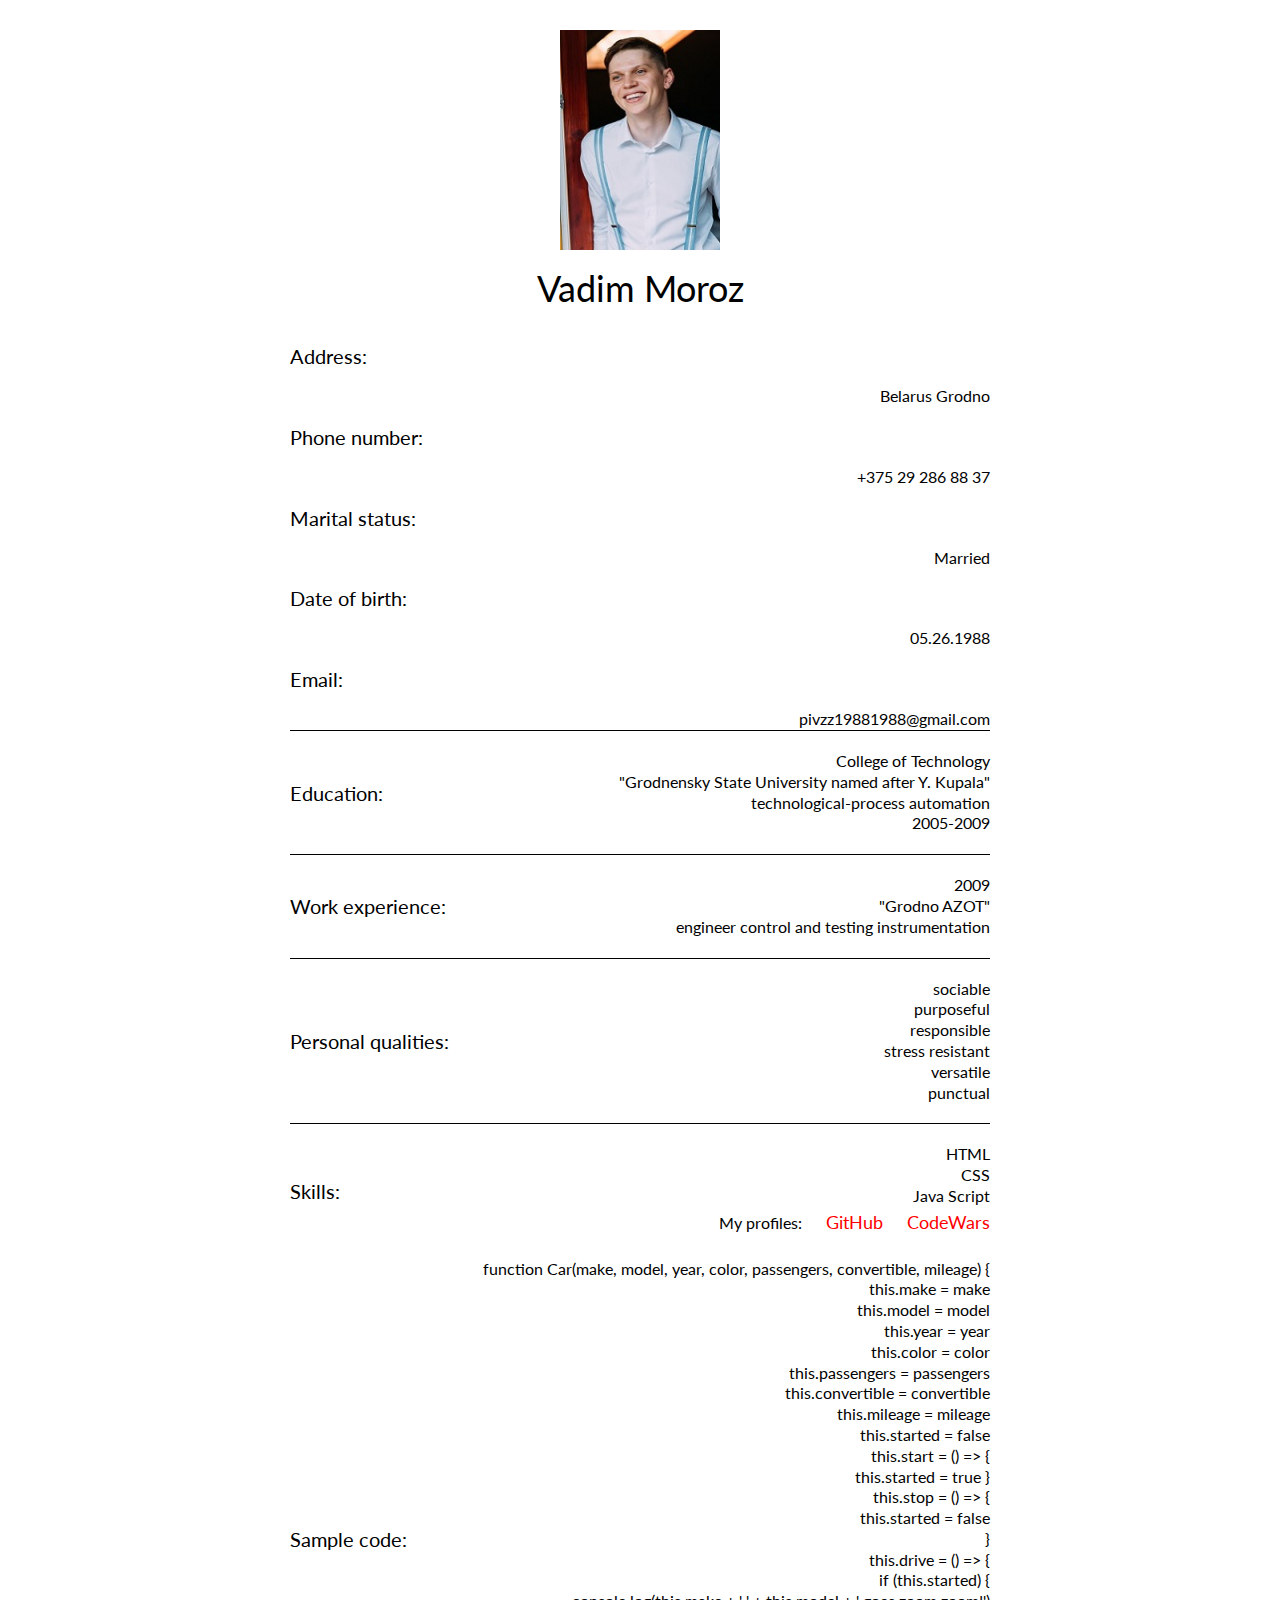
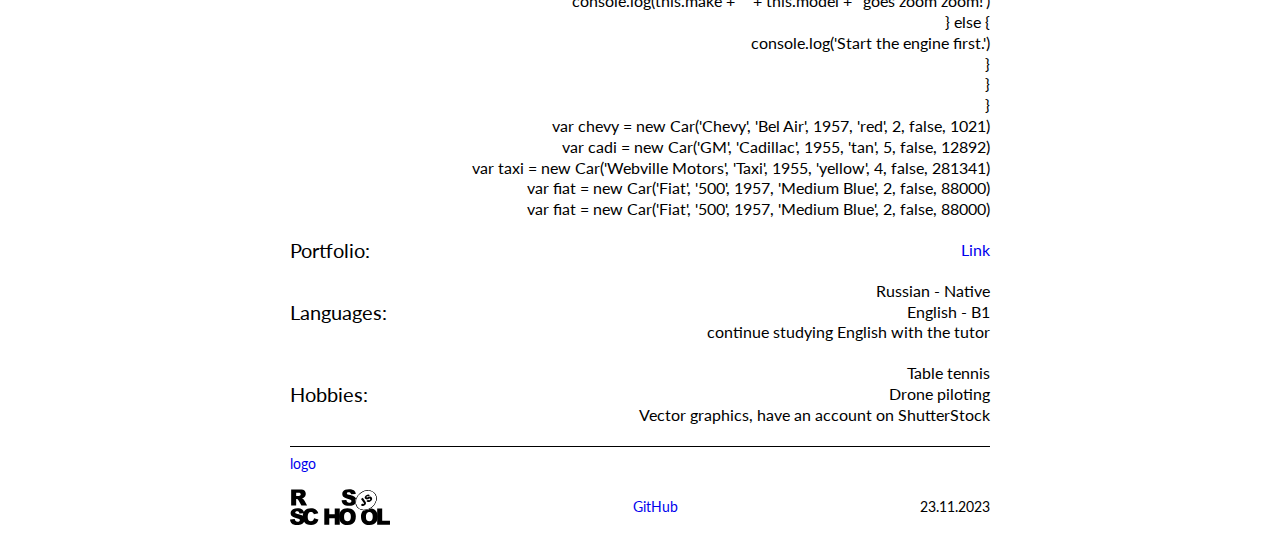
<file: index.html>
<!DOCTYPE html>
<html lang="en">
  <head>
    <meta charset="UTF-8">
    <meta http-equiv="X-UA-Compatible" content="IE=edge">
    <meta name="viewport" content="width=device-width, initial-scale=1.0">
    <link type="text/css" rel="stylesheet" href="style.css/style.css">
    <link rel="preconnect" href="https://fonts.googleapis.com">
    <link rel="preconnect" href="https://fonts.googleapis.com">
    <link rel="preconnect" href="https://fonts.gstatic.com" crossorigin>
    <link
      href="https://fonts.googleapis.com/css2?family=Lato:wght@400;700;900&family=Noto+Sans+JP:wght@300&display=swap"
      rel="stylesheet">
    <title>CV</title>
  </head>
  <body>
    <div class="coutener">
      <header>
          <img  class="foto" src="image/VadimCV.jpg" alt="Vadim Moroz">
        <h1 class="name__title">Vadim Moroz</h1>
        <nav></nav>
      </header>
      <section class="info">
        <div class="personal__count count">
          <h2 class="address title">
            Address:
          </h2>
          <div class="text">Belarus Grodno</div>
          <h2 class="number title">
            Phone number:
          </h2>
          <div class="text">+375 29 286 88 37</div>
          <h2 class="status title">
            Marital status:
          </h2>
          <div class="text">Married</div>
          <h2 class="birth title">
            Date of birth:
          </h2>
          <div class="text">05.26.1988</div>
          <h2 class="Email title">
            Email:
          </h2>
          <div class="text">pivzz19881988@gmail.com</div>
        </div>
        <div class="education__count count">
          <div class="education title">
            Education:
            <div class="text">
              College of Technology <br>
              "Grodnensky State University named after Y. Kupala"<br>
              technological-process automation <br>2005-2009
            </div>
          </div>
        </div>
        <div class="work__count count">
          <div class="work title">
            Work experience:
            <div class="text">
              2009 <br>
              "Grodno AZOT"<br>
              engineer control and testing instrumentation
            </div>
          </div>
        </div>
        <div class="qualities__count count">
          <div class="qualities title">
            Personal qualities:
            <div class="text">
              <ul>
                <li>sociable</li>
                <li>purposeful</li>
                <li>responsible</li>
                <li>stress resistant</li>
                <li>versatile</li>
                <li>punctual</li>
              </ul>
            </div>
          </div>
        </div>
        <div class="skills__count count">
          <div class="skills title">
            Skills:
            <div class="text">
              HTML <br>
              CSS <br>
              Java Script <br>
              <div class="profils">
                My profiles: <a href="https://github.com/gomunkool">GitHub</a>
                <a href="https://www.codewars.com/users/gomunkool">CodeWars</a>
              </div>
            </div>
          </div>
          <div class="language title">
            Sample code:
            <div class="text">
              function Car(make, model, year, color, passengers, convertible, mileage) {
              <br>
              this.make = make<br>
              this.model = model<br>
              this.year = year<br>
              this.color = color<br>
              this.passengers = passengers<br>
              this.convertible = convertible<br>
              this.mileage = mileage<br>
              this.started = false<br>
              this.start = () => {<br>
              this.started = true
              }
              <br>
              this.stop = () => {<br>
              this.started = false<br>
              }<br>
              this.drive = () => {<br>
              if (this.started) {<br>
              console.log(this.make + ' ' + this.model + ' goes zoom zoom!')<br>
              } else {<br>
              console.log('Start the engine first.')<br>
              }<br>
              }<br>
              }<br>

              var chevy = new Car('Chevy', 'Bel Air', 1957, 'red', 2, false, 1021)<br>
              var cadi = new Car('GM', 'Cadillac', 1955, 'tan', 5, false, 12892)<br>
              var taxi = new Car('Webville Motors', 'Taxi', 1955, 'yellow', 4, false, 281341)<br>
              var fiat = new Car('Fiat', '500', 1957, 'Medium Blue', 2, false, 88000)<br>
              var fiat = new Car('Fiat', '500', 1957, 'Medium Blue', 2, false, 88000)<br>
            </div>
          </div>
          <div class="language title">
            Portfolio:
            <div class="text">
             <a href="https://fantastic-basbousa-fd4fcc.netlify.app/">Link</a>
            </div>
          </div>
          <div class="language title">
            Languages:
            <div class="text">
              Russian - Native <br>English - B1 <br>continue studying
              English with the tutor
            </div>
          </div>
          <div class="hobbies title">
            Hobbies:
            <div class="text">
              Table tennis <br>Drone piloting <br>Vector graphics, have an
              account on ShutterStock
            </div>
          </div>
        </div>
      </section>
      <footer>
        <nav class="fotter__count">
          <div class="logo">
            <a class="logo__link" href="https://rs.school/js/">logo</a>
          </div>
          <div class="logo">
            <a class="year" href="https://github.com/gomunkool">GitHub</a>
          </div>
          <div class="year">23.11.2023</div>
        </nav>
      </footer>
    </div>
  </body>
</html>
</file>
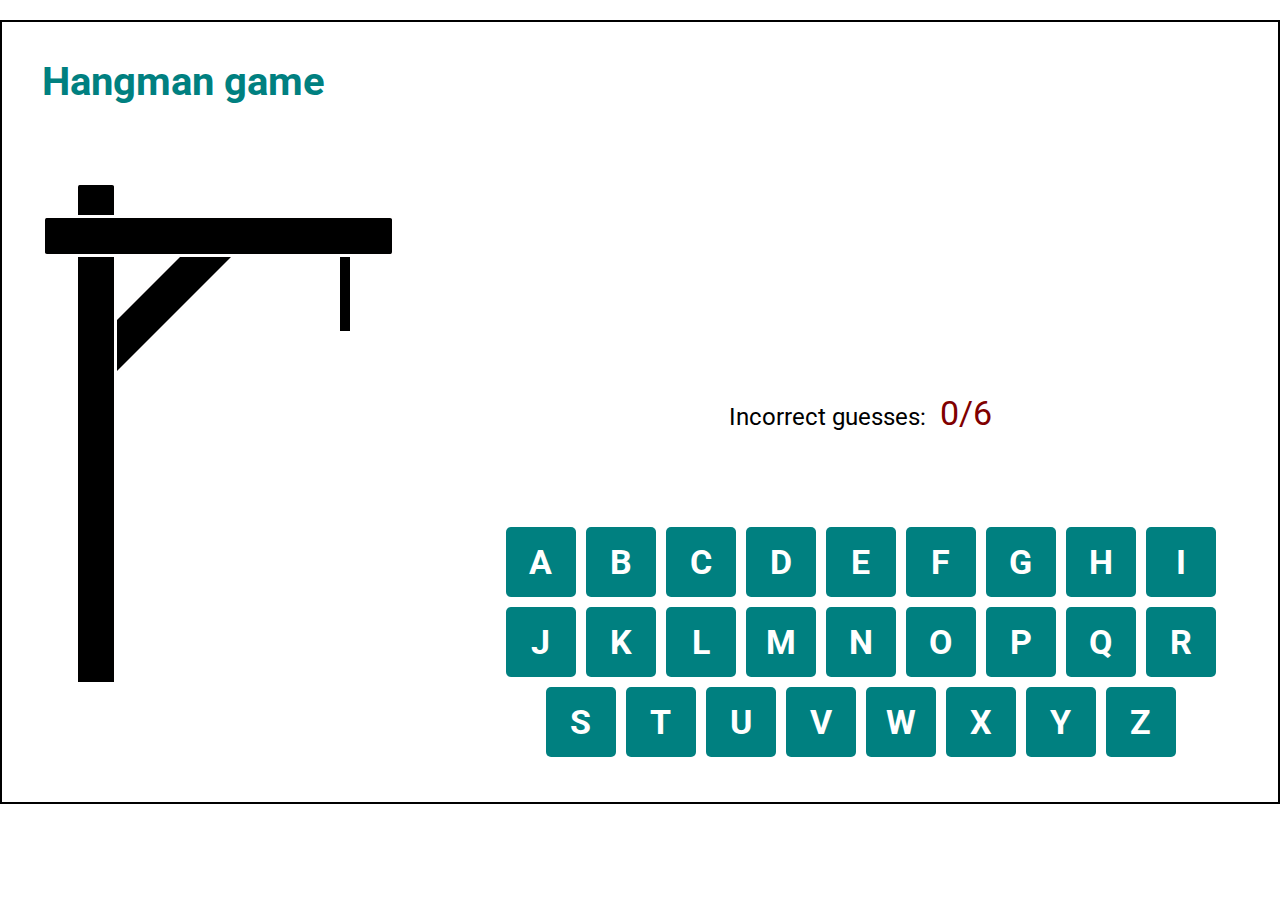
<file: hangman/index.html>
<!DOCTYPE html>
<html lang="en">
<head>
    <meta charset="UTF-8">
    <meta http-equiv="X-UA-Compatible" content="IE=edge">
    <meta name="viewport" content="width=device-width, initial-scale=1.0">
    <link rel="preconnect" href="https://fonts.googleapis.com">
    <link rel="preconnect" href="https://fonts.gstatic.com" crossorigin>
    <link
        href="https://fonts.googleapis.com/css2?family=Archivo+Black&family=Inter:wght@400;600&family=Roboto:wght@400;700&display=swap"
        rel="stylesheet">
    <link type="text/css" rel="stylesheet" href="style/style.css">
    <link rel="preconnect" href="https://fonts.gstatic.com" crossorigin>
    <title>Hangman</title>
</head>
<body id="body">
<script src="./index.js" type="module"></script>
</body>
</html>
</file>
<file: style.css/style.css>
* {
  padding: 0;
  margin: 0;
  border: 0;
}
*,
*:before,
*:after {
  -moz-box-sizing: border-box;
  -webkit-box-sizing: border-box;
  box-sizing: border-box;
}
:focus,
:active {
  outline: none;
}
a:focus,
a:active {
  outline: none;
}
nav,
footer,
header,
aside {
  display: block;
}
html,
body {
  height: 100%;
  width: 100%;
  line-height: 1;
  font-size: 14px;
  -ms-text-size-adjust: 100%;
  -moz-text-size-adjust: 100%;
}
input,
button,
textarea {
  font-family: inherit;
}
a,
a:visited {
  text-decoration: none;
}

img {
  vertical-align: top;
}
h1,
h2,
h3,
h4,
h5,
h6 {
  font-size: inherit;
  font-weight: 400;
}
a,
a:visited {
  text-decoration: none;
}
/* CV */

body {
  font-family: 'Lato', sans-serif;
  padding: 30px;
}
.coutener {
  width: 700px;
  margin: 0 auto;
}
.foto {
  height: 220px;
  width: 160px;
  margin: 0 auto;
  display: block;
}
.name__title {
  font-size: 36px;
  text-align: center;
  padding: 20px 0;
}

.count {
  margin: 10px 0;
  border-bottom: 1px solid black;
}
.title {
  font-size: 20px;
  margin: 20px 0 20px 0;
  display: flex;
  align-items: center;
  justify-content: space-between;
}
.text {
  font-size: 16px;
  line-height: 130%;
  justify-content: right;
  text-align: right;
}
.profils {
  margin: 5px 0;
}
.profils a {
  margin: 0 0 0 20px;
  font-size: 18px;
  color: red;
}
.profils a:hover {
  color: rgb(114, 78, 172);
}
.fotter__count {
  display: flex;
  align-items: center;
  justify-content: space-between;
}
.logo__link {
  background: url(../image/rs_school_js.svg) no-repeat center;
  height: 100px;
  width: 100px;
  display: block;
}
li {
  list-style-type: none;
}
</file>
<file: hangman/style/style.css>
* {
    padding: 0;
    margin: 0;
    border: 0;
}

*,
*:before,
*:after {
    -moz-box-sizing: border-box;
    -webkit-box-sizing: border-box;
    box-sizing: border-box;
}

:focus,
:active {
    outline: none;
}

a:focus,
a:active {
    outline: none;
}

nav,
footer,
header,
aside {
    display: block;
}

html,
body {
    height: 100%;
    width: 100%;
    font-size: 100%;
    line-height: 1;
    -ms-text-size-adjust: 100%;
    -moz-text-size-adjust: 100%;
    font-family: 'Roboto', sans-serif;
    overflow-y: hidden;
}

input,
button,
textarea {
    font-family: inherit;
}

input::-ms-clear {
    display: block;
}

button {
    cursor: pointer;
}

button::-moz-focus-inner {
    padding: 0;
    border: 0;
}

a,
a:visited {
    text-decoration: none;
}

a:hover {
    text-decoration: none;
}

ul li {
    list-style: none;
}

img {
    vertical-align: top;
}

h1,
h2,
h3,
h4,
h5,
h6 {
    font-size: inherit;
    font-weight: 400;
}

.count {
    max-width: 1440px;
    padding: 40px;
    margin: 20px auto;
    border: #000000 2px solid;
}

.content {
    display: flex;
}


.title {
    font-size: 40px;
    font-weight: 700;
    color: #008080;
}

.content__left {
    max-width: 30%;
}

.hanging-count {
    background: url("../images/gallows.png") 0 0 no-repeat;
    width: 400px;
    height: 500px;
    margin: 80px 0;
}

.human-count {
    display: flex;
    flex-direction: column;
    align-items: center;
    position: relative;
    top: 150px;
    right: -102px;
}

.human-center-count {
    display: flex;
}

.human__hand-left {
    order: 1;
}

.human__body {
    order: 2;
}

.human__hand-right {
    order: 3;
}

.human-bottom-count {
    display: flex;
}

.content__right {
    margin: 40px 0 0 100px;
    display: flex;
    flex-direction: column;
    align-items: center;
    justify-content: space-between;
}

.question {
    font-size: 24px;
    font-weight: 400;
    margin: 0 0 40px 0;
}

.word-count {
    display: flex;
    align-items: center;
    justify-content: center;
    font-weight: 700;
    font-size: 30px;
    flex-wrap: wrap;
    margin: 0 0 90px 0;
}

.word-letter {
    margin: 0 5px;
}

.try-count {
    margin: 20px 0;
}

.try-description {
    display: inline-block;
    font-weight: 400;
    font-size: 24px;
    margin: 0 10px 0 0;
}

.try {
    display: inline-block;
    color: #800000;
    font-weight: 400;
    font-size: 34px;
}

.keyboard-count {
    display: flex;
    flex-direction: column;
    align-items: center;
}

.keyboard__row {
    display: flex;
    align-items: center;
}

.keyboard__letter {
    width: 70px;
    height: 70px;
    border-radius: 5px;
    background-color: #008080;
    margin: 5px;
    display: flex;
    align-items: center;
    justify-content: center;
    color: #FFFFFF;
    font-weight: 700;
    font-size: 34px;
    cursor: pointer;
    transition: all 0.3s;
}

.keyboard__letter:hover {
    opacity: 0.7;
}

.keyboard__letter_block {
    background-color: #CCCCCC;
    pointer-events: none;
}

.keyboard__letter_block:hover {
    opacity: 1;
}

.modal-window-count {
    position: absolute;
    top: 0;
    bottom: 0;
    right: 0;
    left: 0;
    background-color: #CCCCCC;
    display: none;
    align-items: center;
    justify-content: center;
    background-color: rgba(204, 204, 204, 0.4);
}

.modal-window-board {
    text-align: center;
    border-radius: 20px;
    border: 2px #000000 solid;
    max-width: 400px;
    padding: 50px 50px;
    background-color: rgba(255, 255, 255, 1);
}

.modal-window__result {
    font-weight: 700;
    font-size: 100px;
    margin: 0 0 100px 0;
    color: #800000;
}

.modal-window__answer {
    font-weight: 700;
    font-size: 50px;
    margin: 0 0 100px 0;
    color: #008080;
}

.modal-window-count_active {
    display: flex;
}

.modal-window__button-try {
    width: 200px;
    height: 70px;
    display: flex;
    justify-content: center;
    align-items: center;
    margin: 0 auto;
    border: #000000 2px solid;
    border-radius: 15px;
    font-weight: 400;
    font-size: 24px;
    color: #000000;
    cursor: pointer;
    transition: 0.3s;
}

.modal-window__button-try:hover {
    background-color: #008080;
    opacity: 0.7;

}

@media (max-width: 1200px) {
    .keyboard__letter {
        width: 50px;
        height: 50px;
    }
}

@media (max-width: 1000px) {
    .hanging-count {
        width: 200px;
        height: 300px;
        background: url("../images/gallows.png") 0 0/contain no-repeat;
    }

    .human-count {
        top: 15px;
        right: -56px;
        transform: scale(0.6, 0.6);
    }

    .keyboard__letter {
        width: 40px;
        height: 40px;
        font-size: 24px;
    }
}

@media (max-width: 800px) {
    .keyboard__letter {
        width: 28px;
        height: 28px;
        font-size: 18px;
        margin: 2px;
    }
}


@media (max-width: 600px) {
    .content {
        display: block;
    }

    .content__left {
        max-width: 100%;
        display: flex
    }

    .count {
        padding: 10px;
        margin: 20px auto;
    }

    .title {
        font-size: 32px;
    }

    .hanging-count {
        width: 100px;
        height: 150px;
    }

    .human-count {
        top: -70px;
        right: -30px;
        transform: scale(0.3, 0.3);
    }


    .content__right {
        margin: 20px 0 0 50px;
    }

    .question {
        font-size: 18px;
        font-weight: 400;
        margin: 0 0 2px 0;
    }

    .word-count {
        font-size: 40px;
    }

    .word-letter {
        margin: 0 3px;
    }


    .try-count {
        margin: 30px 0;
    }

    .try-description {
        font-weight: 400;
        font-size: 16px;
    }

    .try {
        font-size: 24px;
    }

    .keyboard__letter {
        width: 20px;
        height: 20px;
        font-size: 12px;
        margin: 2px;
    }
}

@media (max-width: 400px) {
    .title {
        font-size: 24px;
    }

    .content__right {
        margin: 20px 0 0 20px;
    }
}

.human__img_disabled {
    visibility: hidden;
}

.word-letter_spase {
    margin: 0 5px;
    width: 15px;
    height: 100%;
    display: block;
}
</file>
